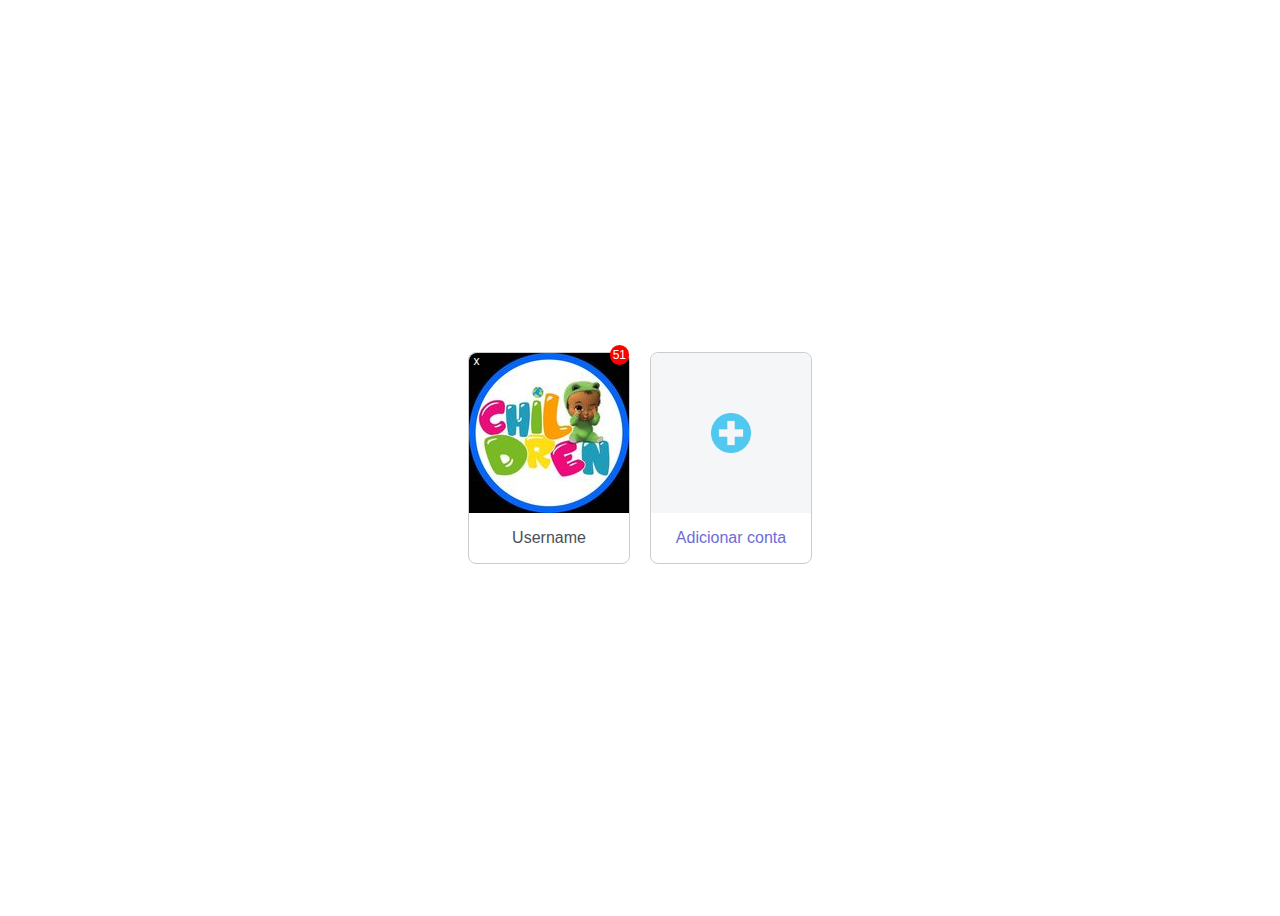
<file: desafio.html>
<!DOCTYPE html>
<html lang="en">
<head>
    <meta charset="UTF-8">
    <meta name="viewport" content="width=device-width, initial-scale=1.0">
    <link rel="stylesheet" href="desafio.css">
    <title>Simple card</title>
</head>

<body>
    <div class="container">
        <div class="card">
            <button class="btn_close">x</button>
            <span class="notification">51</span>
            <div class="container_image">
                <img src="profile.jpg">
            </div>  
            <p class="card_discription">Username</p>
        </div>
        <div class="card card_2">
            <div class="container_image">
                <img src="adicionar.png">
            </div>  
            <p class="card_discription">Adicionar conta</p>
        </div>
    </div>
</body>
</html>
</file>
<file: desafio.css>
body {
    font-family: Arial, Helvetica, sans-serif;
    height: 100vh;
    display: flex;
    justify-content: center; /* alinha no Eixo Horizontal*/
    align-items: center; /* alinha no Eixo vertical*/
}

.container {
    display: flex;
    column-gap: 20px;
}

.card {
    position: relative;
    border: solid 1px #ccc;
    background-color: #fff;
    width: 160px;
    border-radius: 8px;
}

.btn_close {
    position: absolute;
    background-color: transparent;
    border: none;
    color: #fff;
    width: 15px;
    height: 15px;
    font-size: 12px;
    text-align: center;
    display: flex;
    justify-content: center;
    align-items: center;
    cursor: pointer;
    
}

.btn_close:hover {
    background-color: #fff;
    color: #4b4f56;
    border-radius: 50%;
    transform: scale(1.5);
    border: solid 1px #ccc;
    transform-origin: right; /* Define a direcção da animação*/
}

.notification {
    position: absolute;
    right: 0;
    color: #fff;
    background-color: red;
    top: -8px;

}

.container_image {
    height: 160px;
    border-top-right-radius: 8px;
    border-top-left-radius: 8px;
    overflow: hidden;
    background-color: #f5f6f7;
    text-align: center;
    display: flex;
    justify-content: center;
    align-items: center;
}

.card_discription {
    text-align: center;
    color: #4b4f56;
}


.card:hover {
    box-shadow: 0 0 0 1px #dddfe2;
    transition: all .2s ease-out;
}

.card_2 .card_discription  {
    color: rgb(108, 108, 216);
}

.card_2 img {
    width: 40px;
}
.card .notification{
    border-radius: 10px;
    font-size: 12px;
    padding: 3px;
}
</file>
